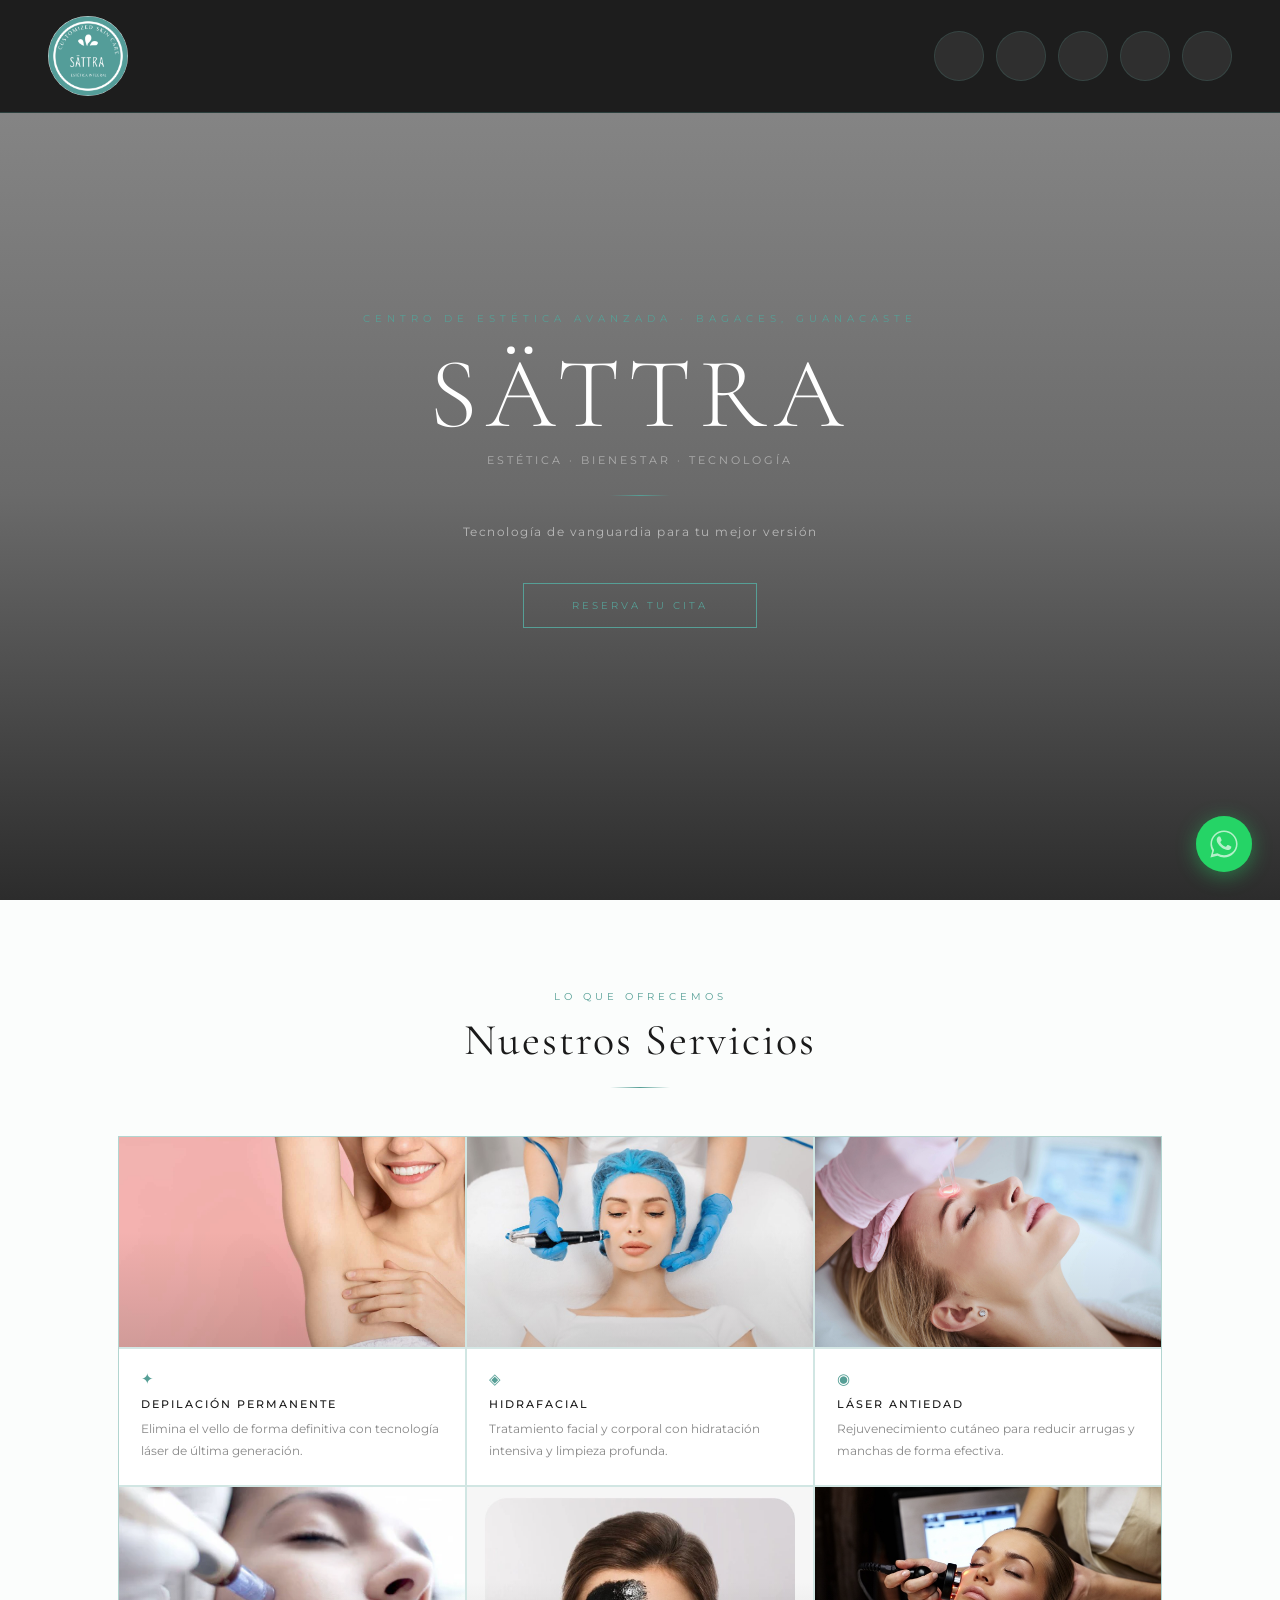
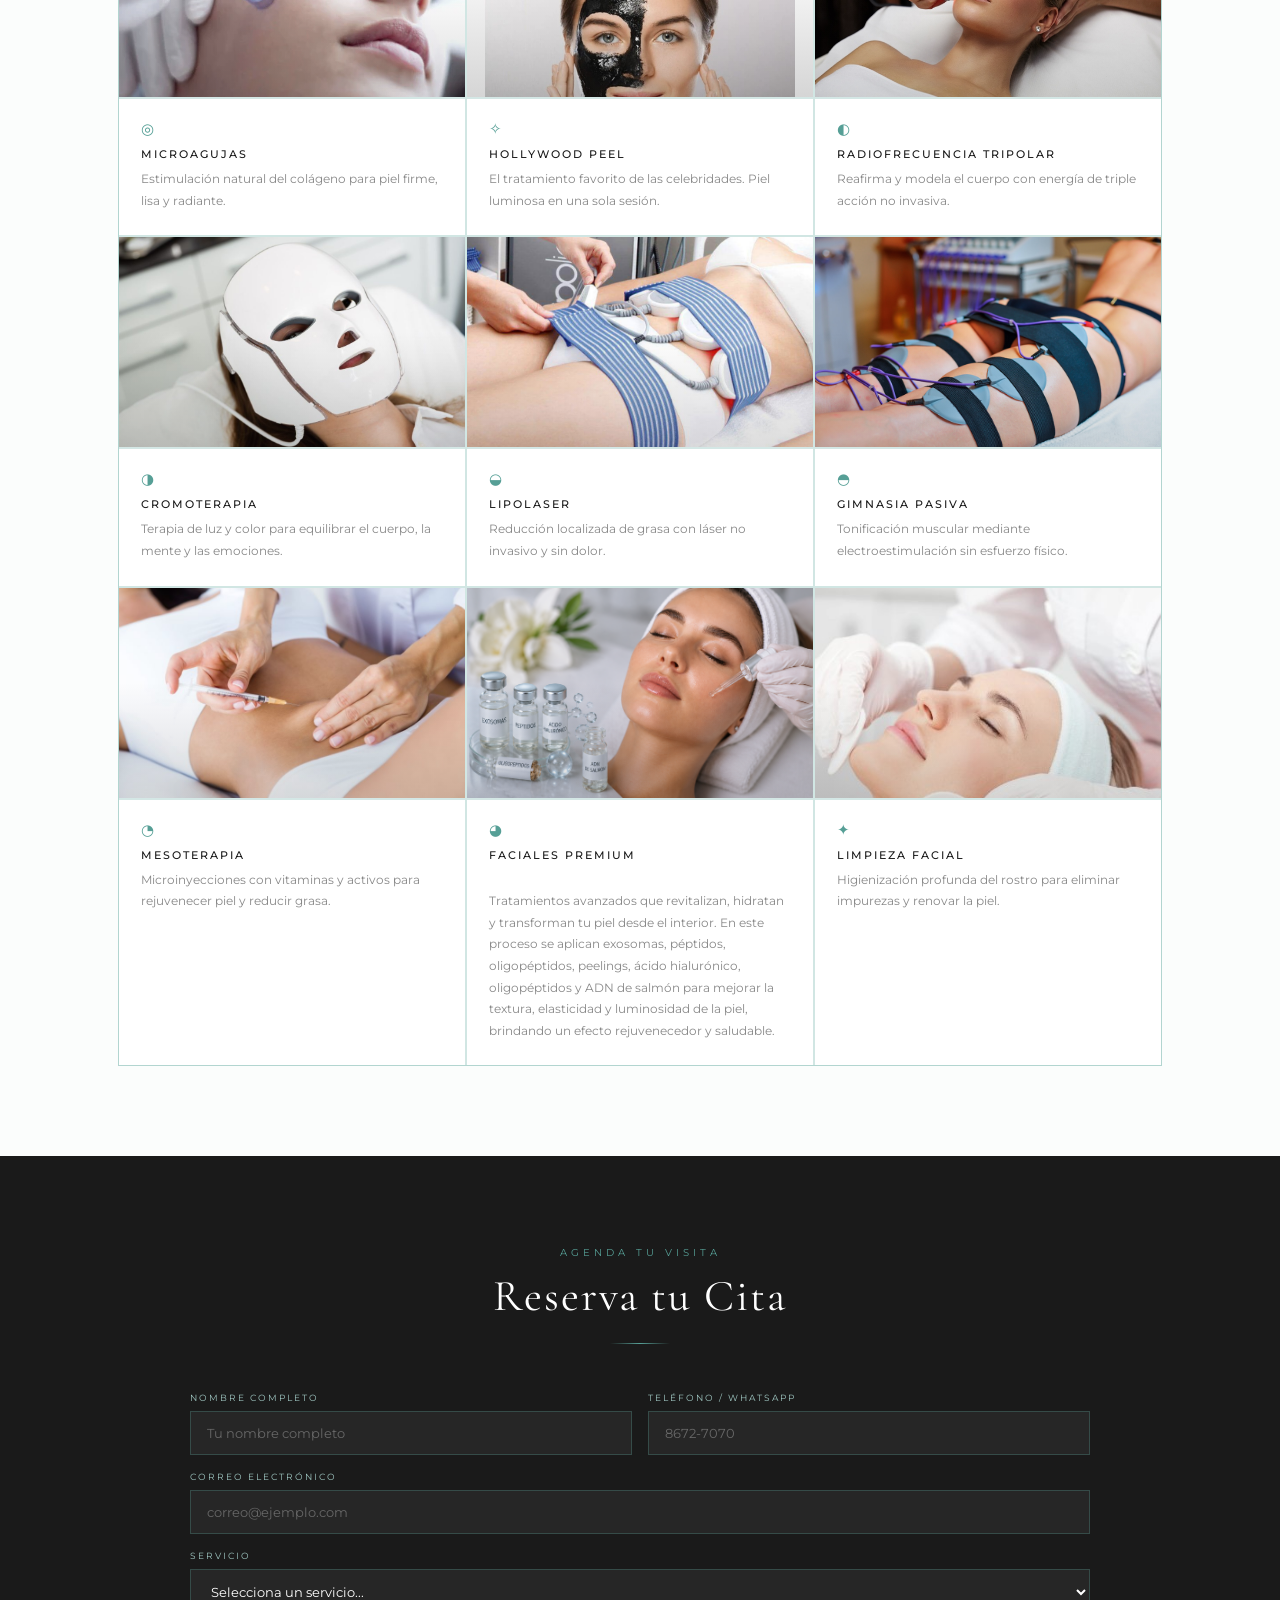
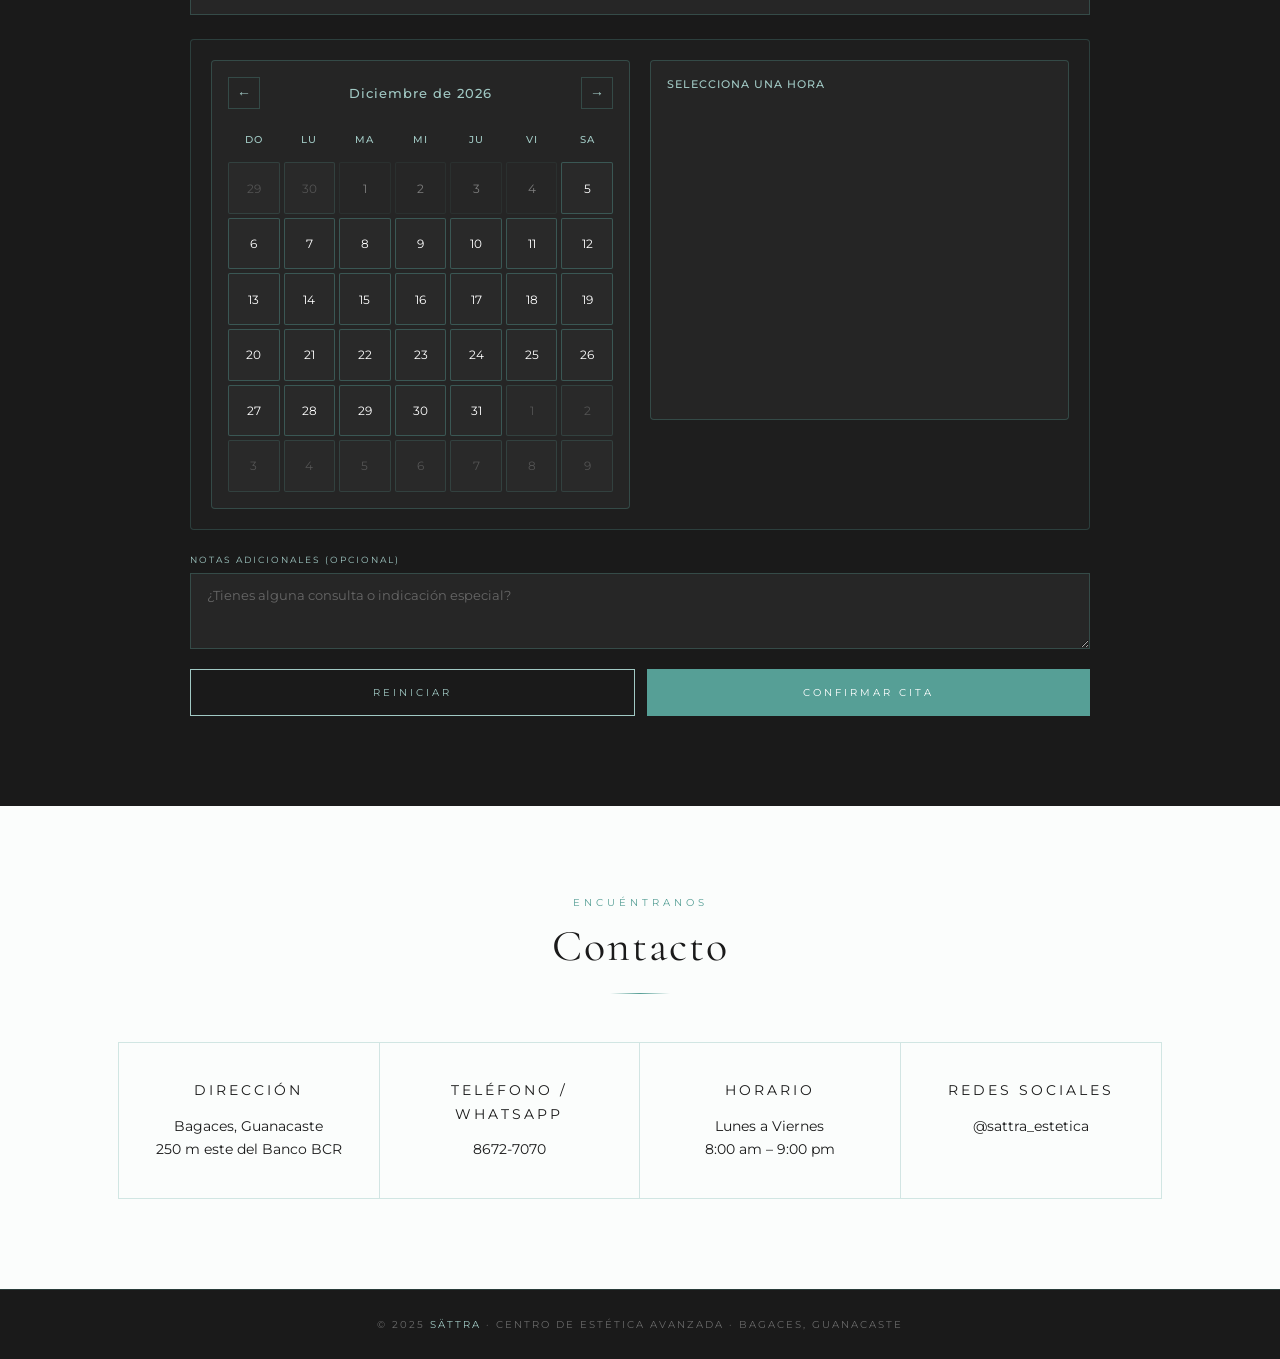
<file: index.html>
<!DOCTYPE html>
<html lang="es">
<head>
  <meta charset="UTF-8" />
  <meta name="viewport" content="width=device-width, initial-scale=1.0" />
  <title>SÄTTRA | Centro de Estética Avanzada</title>
  <meta name="description" content="SATTRA Centro de Estética Avanzada. Depilación permanente, Hidrafacial, Láser antiedad y más. Bagaces, Guanacaste." />
  <link rel="stylesheet" href="css/style.css" />
  <link href="https://fonts.googleapis.com/css2?family=Cormorant+Garamond:wght@300;400;500&family=Montserrat:wght@300;400;500&display=swap" rel="stylesheet" />

  <style>
    /* ══════════════════════════════════════
       HERO CON IMAGEN DE FONDO
    ══════════════════════════════════════ */
    .hero {
      min-height: 100vh;
      background:
        linear-gradient(
          to bottom,
          rgba(26,26,26,0.50) 0%,
          rgba(26,26,26,0.65) 55%,
          rgba(26,26,26,0.92) 100%
        ),
        url('https://images.unsplash.com/photo-1560750588-73207b1ef5b8?w=1800&q=80&auto=format&fit=crop')
        center center / cover no-repeat;
      display: flex;
      align-items: center;
      justify-content: center;
      text-align: center;
      padding: 120px 20px 80px;
      position: relative;
      overflow: hidden;
    }
    .hero::before { display: none; }

    /* ══════════════════════════════════════
       TARJETAS DE SERVICIOS CON IMAGEN
    ══════════════════════════════════════ */
    .services-grid {
      display: grid;
      grid-template-columns: repeat(auto-fit, minmax(280px, 1fr));
      gap: 2px;
      background: var(--borde);
      border: 1px solid var(--borde);
    }

    .service-card {
      background: var(--blanco);
      position: relative;
      overflow: hidden;
      cursor: default;
      padding: 0;
      text-align: left;
      transition: none;
    }

    .service-card-img-wrap {
      overflow: hidden;
      position: relative;
      height: 210px;
    }
    .service-card-img-wrap::after {
      content: '';
      position: absolute;
      inset: 0;
      background: linear-gradient(to bottom, transparent 45%, rgba(26,26,26,0.15) 100%);
      pointer-events: none;
    }

    .service-card-img {
      width: 100%;
      height: 100%;
      object-fit: cover;
      object-position: center top;
      display: block;
      filter: grayscale(8%);
      transition: transform 0.55s ease, filter 0.55s ease;
    }

    .service-card:hover .service-card-img {
      transform: scale(1.07);
      filter: grayscale(0%);
    }

    .service-card-body {
      padding: 20px 22px 24px;
      border-top: 2px solid var(--borde);
      background: var(--blanco);
      transition: background 0.3s, border-color 0.3s;
    }

    .service-card:hover .service-card-body {
      background: var(--negro);
      border-color: var(--principal);
    }
    .service-card:hover .service-card-body h3   { color: var(--claro); }
    .service-card:hover .service-card-body p    { color: rgba(255,255,255,0.55); }
    .service-card:hover .service-card-body .service-icon { color: var(--claro); }

    .service-card-body .service-icon {
      font-size: 15px;
      color: var(--principal);
      margin-bottom: 9px;
      display: block;
      transition: color 0.3s;
    }
    .service-card-body h3 {
      font-size: 11px;
      font-weight: 500;
      letter-spacing: 2px;
      text-transform: uppercase;
      color: var(--negro);
      margin-bottom: 7px;
      transition: color 0.3s;
    }
    .service-card-body p {
      font-size: 12px;
      color: var(--gris);
      line-height: 1.8;
      transition: color 0.3s;
    }

    /* ══════════════════════════════════════
       BOTÓN FLOTANTE WHATSAPP
    ══════════════════════════════════════ */
    .whatsapp-float {
      position: fixed;
      bottom: 28px;
      right: 28px;
      z-index: 9999;
      display: flex;
      align-items: center;
      gap: 10px;
      text-decoration: none;
      animation: waBounceIn 0.6s cubic-bezier(0.34, 1.56, 0.64, 1) both;
    }
    .whatsapp-float:hover .wa-label {
      opacity: 1;
      transform: translateX(0);
      pointer-events: auto;
    }
    .wa-label {
      background: #1A1A1A;
      color: #fff;
      font-family: 'Montserrat', sans-serif;
      font-size: 10px;
      letter-spacing: 2px;
      text-transform: uppercase;
      padding: 8px 14px;
      border: 1px solid rgba(86,159,150,0.3);
      white-space: nowrap;
      opacity: 0;
      transform: translateX(10px);
      transition: opacity 0.3s ease, transform 0.3s ease;
      pointer-events: none;
    }
    .wa-btn {
      width: 56px;
      height: 56px;
      background: #25d366;
      border-radius: 50%;
      display: flex;
      align-items: center;
      justify-content: center;
      box-shadow: 0 4px 20px rgba(37,211,102,0.45);
      transition: transform 0.3s ease, box-shadow 0.3s ease;
      flex-shrink: 0;
      position: relative;
    }
    .wa-btn svg { width: 28px; height: 28px; fill: #fff; }
    .whatsapp-float:hover .wa-btn {
      transform: scale(1.1);
      box-shadow: 0 6px 28px rgba(37,211,102,0.6);
    }
    .wa-btn::before {
      content: '';
      position: absolute;
      width: 56px; height: 56px;
      border-radius: 50%;
      background: rgba(37,211,102,0.35);
      animation: waPulse 2.2s ease-out infinite;
    }
    @keyframes waPulse {
      0%   { transform: scale(1); opacity: 0.7; }
      100% { transform: scale(2); opacity: 0; }
    }
    @keyframes waBounceIn {
      from { opacity: 0; transform: scale(0.5) translateY(20px); }
      to   { opacity: 1; transform: scale(1) translateY(0); }
    }
    @media (max-width: 480px) {
      .whatsapp-float { bottom: 20px; right: 20px; }
      .wa-label { display: none; }
      .services-grid { grid-template-columns: 1fr; }
    }
  </style>
</head>
<body>

  <!-- NAVBAR -->
  <nav class="navbar">
    <div class="nav-logo">
      <img src="img/logo-sattra.png" alt="SÄTTRA" class="nav-logo-img" />
    </div>
    <ul class="nav-links" id="navLinks">
      <li class="nav-item" data-gradient-from="#569F96" data-gradient-to="#A1C9C4">
        <a href="#inicio">Inicio</a>
      </li>
      <li class="nav-item" data-gradient-from="#569F96" data-gradient-to="#1A1A1A">
        <a href="#servicios">Servicios</a>
      </li>
      <li class="nav-item" data-gradient-from="#A1C9C4" data-gradient-to="#569F96">
        <a href="#citas">Reservar</a>
      </li>
      <li class="nav-item" data-gradient-from="#569F96" data-gradient-to="#FFFFFF">
        <a href="#contacto">Contacto</a>
      </li>
      <li class="nav-item nav-admin" data-gradient-from="#1A1A1A" data-gradient-to="#569F96">
        <a href="admin.html">Admin</a>
      </li>
    </ul>
    <button class="hamburger" id="hamburger">&#9776;</button>
  </nav>

  <!-- HERO -->
  <section class="hero" id="inicio">
    <div class="hero-content">
      <p class="hero-eyebrow">Centro de Estética Avanzada · Bagaces, Guanacaste</p>
      <h1>SÄTTRA</h1>
      <p class="hero-tagline">Estética · Bienestar · Tecnología</p>
      <div class="divider-gold"></div>
      <p class="hero-sub">Tecnología de vanguardia para tu mejor versión</p>
      <a href="#citas" class="btn-hero">Reserva tu Cita</a>
    </div>
  </section>

  <!-- SERVICIOS -->
  <section class="servicios" id="servicios">
    <div class="container">
      <p class="section-eyebrow">Lo que ofrecemos</p>
      <h2 class="section-title">Nuestros Servicios</h2>
      <div class="divider-gold centered"></div>

      <div class="services-grid">

        <!-- 1. Depilación Permanente -->
        <div class="service-card">
          <div class="service-card-img-wrap">
            <img class="service-card-img" src="img/depilacion_lacer.jpg" alt="Depilación Permanente" loading="lazy" />
          </div>
          <div class="service-card-body">
            <span class="service-icon">✦</span>
            <h3>Depilación Permanente</h3>
            <p>Elimina el vello de forma definitiva con tecnología láser de última generación.</p>
          </div>
        </div>

        <!-- 2. Hidrafacial -->
        <div class="service-card">
          <div class="service-card-img-wrap">
            <img class="service-card-img" src="img/hidrafacial.png" alt="Hidrafacial" loading="lazy" />
          </div>
          <div class="service-card-body">
            <span class="service-icon">◈</span>
            <h3>Hidrafacial</h3>
            <p>Tratamiento facial y corporal con hidratación intensiva y limpieza profunda.</p>
          </div>
        </div>

        <!-- 3. Láser Antiedad -->
        <div class="service-card">
          <div class="service-card-img-wrap">
            <img class="service-card-img" src="img/laser_antiedad.jpg" alt="Láser Antiedad" loading="lazy" />
          </div>
          <div class="service-card-body">
            <span class="service-icon">◉</span>
            <h3>Láser Antiedad</h3>
            <p>Rejuvenecimiento cutáneo para reducir arrugas y manchas de forma efectiva.</p>
          </div>
        </div>

        <!-- 4. Microagujas -->
        <div class="service-card">
          <div class="service-card-img-wrap">
            <img class="service-card-img" src="img/micro_agujas.webp" alt="Microagujas" loading="lazy" />
          </div>
          <div class="service-card-body">
            <span class="service-icon">◎</span>
            <h3>Microagujas</h3>
            <p>Estimulación natural del colágeno para piel firme, lisa y radiante.</p>
          </div>
        </div>

        <!-- 5. Hollywood Peel -->
        <div class="service-card">
          <div class="service-card-img-wrap">
            <img class="service-card-img" src="img/holiwood_peel.jpeg" alt="Hollywood Peel" loading="lazy" />
          </div>
          <div class="service-card-body">
            <span class="service-icon">✧</span>
            <h3>Hollywood Peel</h3>
            <p>El tratamiento favorito de las celebridades. Piel luminosa en una sola sesión.</p>
          </div>
        </div>

        <!-- 6. Radiofrecuencia Tripolar -->
        <div class="service-card">
          <div class="service-card-img-wrap">
            <img class="service-card-img" src="img/Radiofrecuencia-tripolar.jpg" alt="Radiofrecuencia Tripolar" loading="lazy" />
          </div>
          <div class="service-card-body">
            <span class="service-icon">◐</span>
            <h3>Radiofrecuencia Tripolar</h3>
            <p>Reafirma y modela el cuerpo con energía de triple acción no invasiva.</p>
          </div>
        </div>

        <!-- 7. Cromoterapia -->
        <div class="service-card">
          <div class="service-card-img-wrap">
            <img class="service-card-img" src="img/cromoterapia.jpg" alt="Cromoterapia" loading="lazy" />
          </div>
          <div class="service-card-body">
            <span class="service-icon">◑</span>
            <h3>Cromoterapia</h3>
            <p>Terapia de luz y color para equilibrar el cuerpo, la mente y las emociones.</p>
          </div>
        </div>

        <!-- 8. Lipolaser -->
        <div class="service-card">
          <div class="service-card-img-wrap">
            <img class="service-card-img" src="img/lipolaser.jpg" alt="Lipolaser" loading="lazy" />
          </div>
          <div class="service-card-body">
            <span class="service-icon">◒</span>
            <h3>Lipolaser</h3>
            <p>Reducción localizada de grasa con láser no invasivo y sin dolor.</p>
          </div>
        </div>

        <!-- 9. Gimnasia Pasiva -->
        <div class="service-card">
          <div class="service-card-img-wrap">
            <img class="service-card-img" src="img/gimnacia_pasiva.jpg" alt="Gimnasia Pasiva" loading="lazy" />
          </div>
          <div class="service-card-body">
            <span class="service-icon">◓</span>
            <h3>Gimnasia Pasiva</h3>
            <p>Tonificación muscular mediante electroestimulación sin esfuerzo físico.</p>
          </div>
        </div>

        <!-- 10. Mesoterapia -->
        <div class="service-card">
          <div class="service-card-img-wrap">
            <img class="service-card-img" src="img/mesoterapia.jpg" alt="Mesoterapia" loading="lazy" />
          </div>
          <div class="service-card-body">
            <span class="service-icon">◔</span>
            <h3>Mesoterapia</h3>
            <p>Microinyecciones con vitaminas y activos para rejuvenecer piel y reducir grasa.</p>
          </div>
        </div>

        <!-- 11. Faciales Premium -->
        <div class="service-card">
          <div class="service-card-img-wrap">
            <img class="service-card-img"
              src="img/faciales_premium.png"
              alt="Faciales Premium" loading="lazy" />
          </div>
          <div class="service-card-body">
            <span class="service-icon">◕</span>
            <h3>Faciales Premium</h3>
            <p><br>Tratamientos avanzados que revitalizan, hidratan y transforman tu piel desde el interior. En este proceso se aplican exosomas, péptidos, oligopéptidos, peelings, ácido hialurónico, oligopéptidos y ADN de salmón para mejorar la textura, elasticidad y luminosidad de la piel, brindando un efecto rejuvenecedor y saludable.</p>
          </div>
        </div>

        <!-- 12. Limpieza Facial -->
        <div class="service-card">
          <div class="service-card-img-wrap">
            <img class="service-card-img" src="img/limpieza_facial.png" alt="Limpieza Facial" loading="lazy" />
          </div>
          <div class="service-card-body">
            <span class="service-icon">✦</span>
            <h3>Limpieza Facial</h3>
            <p>Higienización profunda del rostro para eliminar impurezas y renovar la piel.</p>
          </div>
        </div>

      </div><!-- /services-grid -->
    </div>
  </section>

  <!-- RESERVA DE CITAS -->
  <section class="citas" id="citas">
    <div class="container">
      <p class="section-eyebrow">Agenda tu visita</p>
      <h2 class="section-title">Reserva tu Cita</h2>
      <div class="divider-gold centered"></div>

      <form class="booking-form" id="bookingForm">
        <!-- DATOS PERSONALES -->
        <div class="form-row">
          <div class="form-group">
            <label for="nombre">Nombre completo</label>
            <input type="text" id="nombre" placeholder="Tu nombre completo" required />
          </div>
          <div class="form-group">
            <label for="telefono">Teléfono / WhatsApp</label>
            <input type="tel" id="telefono" placeholder="8672-7070" required />
          </div>
        </div>

        <div class="form-group">
          <label for="email">Correo electrónico</label>
          <input type="email" id="email" placeholder="correo@ejemplo.com" required />
        </div>

        <div class="form-group">
          <label for="servicio">Servicio</label>
          <select id="servicio" required>
            <option value="">Selecciona un servicio...</option>
            <option>Depilación Permanente</option>
            <option>Hidrafacial Facial</option>
            <option>Hidrafacial Corporal</option>
            <option>Láser Antiedad</option>
            <option>Microagujas</option>
            <option>Hollywood Peel</option>
            <option>Radiofrecuencia Tripolar</option>
            <option>Cromoterapia</option>
            <option>Lipolaser</option>
            <option>Gimnasia Pasiva</option>
            <option>Mesoterapia</option>
            <option>Sueroterapia</option>
            <option>Limpieza Facial</option>
          </select>
        </div>

        <!-- CALENDARIO Y HORAS -->
        <div class="calendar-scheduler">
          <div class="scheduler-calendar">
            <div class="calendar-header">
              <button type="button" id="prevMonth" class="calendar-nav">←</button>
              <h3 id="calendarTitle"></h3>
              <button type="button" id="nextMonth" class="calendar-nav">→</button>
            </div>
            <div class="calendar-weekdays">
              <div>Do</div><div>Lu</div><div>Ma</div><div>Mi</div><div>Ju</div><div>Vi</div><div>Sa</div>
            </div>
            <div class="calendar-days" id="calendarDays"></div>
          </div>

          <div class="scheduler-times">
            <p class="times-label">Selecciona una hora</p>
            <div class="time-slots" id="timeSlots"></div>
          </div>
        </div>

        <!-- NOTAS -->
        <div class="form-group">
          <label for="notas">Notas adicionales (opcional)</label>
          <textarea id="notas" rows="3" placeholder="¿Tienes alguna consulta o indicación especial?"></textarea>
        </div>

        <!-- BOTONES -->
        <div class="scheduler-buttons">
          <button type="button" class="btn-reset" id="resetBtn">Reiniciar</button>
          <button type="submit" class="btn-submit" id="submitBtn">Confirmar Cita</button>
        </div>
      </form>

      <div class="confirm-msg" id="confirmMsg">
        ✦ &nbsp; ¡Cita reservada con éxito! Te contactaremos al número indicado para confirmar tu horario.
      </div>
    </div>
  </section>

  <!-- CONTACTO -->
  <section class="contacto" id="contacto">
    <div class="container">
      <p class="section-eyebrow">Encuéntranos</p>
      <h2 class="section-title">Contacto</h2>
      <div class="divider-gold centered"></div>
      <div class="contact-grid">
        <div class="contact-item">
          <p class="contact-label">Dirección</p>
          <p>Bagaces, Guanacaste<br>250 m este del Banco BCR</p>
        </div>
        <div class="contact-item">
          <p class="contact-label">Teléfono / WhatsApp</p>
          <p><a href="https://wa.me/50686727070" style="color:inherit;text-decoration:none;">8672-7070</a></p>
        </div>
        <div class="contact-item">
          <p class="contact-label">Horario</p>
          <p>Lunes a Viernes<br>8:00 am – 9:00 pm</p>
        </div>
        <div class="contact-item">
          <p class="contact-label">Redes Sociales</p>
          <p>@sattra_estetica</p>
        </div>
      </div>
    </div>
  </section>

  <!-- FOOTER -->
  <footer class="footer">
    <p>© 2025 <span>SÄTTRA</span> · Centro de Estética Avanzada · Bagaces, Guanacaste</p>
  </footer>

  <!-- MENÚ FLOTANTE MOBILE -->
  <div class="floating-action-menu" id="floatingMenu">
    <button class="fab-button" id="fabButton" aria-label="Abrir menú" type="button">
      <svg viewBox="0 0 24 24">
        <line x1="12" y1="5" x2="12" y2="19"></line>
        <line x1="5" y1="12" x2="19" y2="12"></line>
      </svg>
    </button>
    <nav class="fab-menu">
      <a href="#inicio" class="fab-item">Inicio</a>
      <a href="#servicios" class="fab-item">Servicios</a>
      <a href="#citas" class="fab-item">Reservar</a>
      <a href="#contacto" class="fab-item">Contacto</a>
      <a href="admin.html" class="fab-item">Admin</a>
    </nav>
  </div>

  <!-- BOTÓN FLOTANTE WHATSAPP -->
  <a
    class="whatsapp-float"
    href="https://wa.me/50686727070?text=Hola%20SÄTTRA%20👋%2C%20me%20gustaría%20obtener%20más%20información%20sobre%20sus%20servicios."
    target="_blank"
    rel="noopener noreferrer"
    aria-label="Contactar por WhatsApp"
  >
    <span class="wa-label">Escríbenos</span>
    <span class="wa-btn">
      <svg viewBox="0 0 32 32" xmlns="http://www.w3.org/2000/svg">
        <path d="M16 .5C7.439.5.5 7.439.5 16c0 2.777.726 5.42 2.103 7.745L.5 31.5l8.02-2.073A15.44 15.44 0 0 0 16 31.5C24.561 31.5 31.5 24.561 31.5 16S24.561.5 16 .5zm0 28.222a13.7 13.7 0 0 1-6.979-1.907l-.5-.298-5.184 1.339 1.373-4.999-.327-.514A13.676 13.676 0 0 1 2.278 16C2.278 8.418 8.418 2.278 16 2.278S29.722 8.418 29.722 16 23.582 28.722 16 28.722zm7.51-10.252c-.412-.206-2.437-1.2-2.814-1.337-.377-.137-.651-.206-.925.206s-1.062 1.337-1.302 1.611c-.24.274-.48.309-.892.103-.412-.206-1.739-.641-3.312-2.043-1.224-1.09-2.05-2.436-2.29-2.848-.24-.412-.026-.635.18-.84.185-.184.412-.48.618-.72.206-.24.274-.412.412-.686.137-.274.069-.515-.034-.72-.103-.206-.925-2.23-1.268-3.054-.334-.801-.673-.692-.925-.705l-.788-.013c-.274 0-.72.103-1.097.515-.377.412-1.44 1.406-1.44 3.43s1.474 3.978 1.68 4.252c.206.274 2.9 4.43 7.027 6.208.982.424 1.748.677 2.346.867.986.314 1.883.27 2.592.164.791-.118 2.437-.996 2.78-1.958.343-.961.343-1.786.24-1.958-.103-.172-.377-.275-.788-.48z"/>
      </svg>
    </span>
  </a>

  <script src="js/main.js"></script>
</body>
</html>
</file>
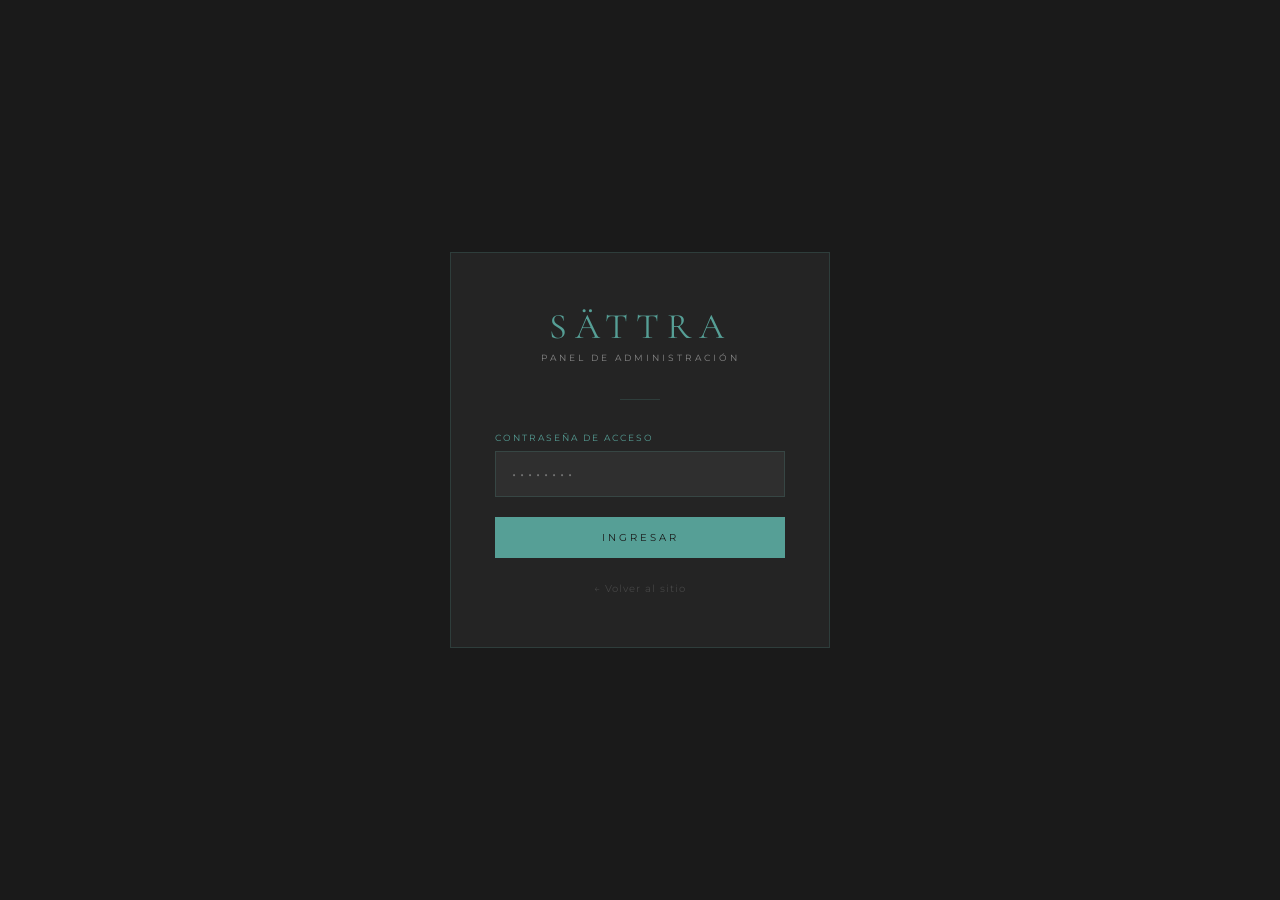
<file: admin.html>
<!DOCTYPE html>
<html lang="es">
<head>
  <meta charset="UTF-8" />
  <meta name="viewport" content="width=device-width, initial-scale=1.0" />
  <title>SÄTTRA · Panel de Administración</title>
  <link href="https://fonts.googleapis.com/css2?family=Cormorant+Garamond:wght@300;400&family=Montserrat:wght@300;400;500&display=swap" rel="stylesheet" />
  <style>
    *, *::before, *::after { box-sizing: border-box; margin: 0; padding: 0; }

    :root {
      --dorado: #569F96;
      --dorado-claro: #A1C9C4;
      --dorado-oscuro: #3D7870;
      --negro: #1A1A1A;
      --negro2: #242424;
      --blanco: #FFFFFF;
      --gris: #888;
      --borde: rgba(86,159,150,0.2);
      --rojo: #c0392b;
      --verde: #27ae60;
    }

    body { font-family: 'Montserrat', sans-serif; background: var(--negro); color: var(--blanco); min-height: 100vh; }

    /* ── LOGIN ── */
    #loginScreen {
      min-height: 100vh; display: flex;
      align-items: center; justify-content: center;
    }
    .login-box {
      background: var(--negro2); border: 1px solid var(--borde);
      padding: 52px 44px; width: 100%; max-width: 380px; text-align: center;
    }
    .login-logo {
      font-family: 'Cormorant Garamond', serif;
      font-size: 36px; letter-spacing: 8px; color: var(--dorado);
      margin-bottom: 4px;
    }
    .login-sub { font-size: 9px; letter-spacing: 3px; color: var(--gris); text-transform: uppercase; margin-bottom: 36px; }
    .login-divider { width: 40px; height: 1px; background: var(--borde); margin: 0 auto 32px; }
    .login-box label { display: block; font-size: 9px; letter-spacing: 2px; text-transform: uppercase; color: var(--dorado); margin-bottom: 8px; text-align: left; }
    .login-box input[type="password"] {
      width: 100%; padding: 13px 16px; background: rgba(255,255,255,0.05);
      border: 1px solid var(--borde); color: var(--blanco);
      font-family: 'Montserrat', sans-serif; font-size: 14px;
      letter-spacing: 4px; margin-bottom: 20px;
    }
    .login-box input[type="password"]:focus { outline: none; border-color: var(--dorado); }
    .btn-login {
      width: 100%; padding: 14px; background: var(--dorado);
      color: var(--negro); border: none; cursor: pointer;
      font-family: 'Montserrat', sans-serif;
      font-size: 10px; letter-spacing: 3px; text-transform: uppercase;
      transition: background 0.3s;
    }
    .btn-login:hover { background: var(--dorado-claro); }
    .login-error { color: #e74c3c; font-size: 11px; margin-top: 12px; display: none; letter-spacing: 1px; }

    /* ── PANEL ── */
    #adminPanel { display: none; }
    .admin-header {
      background: var(--negro2); border-bottom: 1px solid var(--borde);
      padding: 16px 32px; display: flex;
      align-items: center; justify-content: space-between;
      position: sticky; top: 0; z-index: 100;
    }
    .admin-header-logo { font-family: 'Cormorant Garamond', serif; font-size: 22px; letter-spacing: 5px; color: var(--dorado); }
    .admin-header-right { display: flex; align-items: center; gap: 16px; }
    .admin-header-right span { font-size: 10px; letter-spacing: 1px; color: var(--gris); }
    .btn-logout {
      padding: 8px 20px; border: 1px solid var(--borde);
      background: none; color: var(--dorado); cursor: pointer;
      font-size: 9px; letter-spacing: 2px; text-transform: uppercase;
      transition: all 0.3s;
    }
    .btn-logout:hover { background: var(--dorado); color: var(--negro); }

    .admin-body { display: flex; min-height: calc(100vh - 58px); }

    /* SIDEBAR */
    .sidebar {
      width: 220px; background: var(--negro2);
      border-right: 1px solid var(--borde);
      padding: 24px 0; flex-shrink: 0;
    }
    .sidebar-item {
      display: block; padding: 13px 28px;
      font-size: 10px; letter-spacing: 2px;
      text-transform: uppercase; color: rgba(255,255,255,0.5);
      cursor: pointer; border-left: 2px solid transparent;
      transition: all 0.2s; text-decoration: none;
    }
    .sidebar-item:hover, .sidebar-item.active {
      color: var(--dorado); border-left-color: var(--dorado);
      background: rgba(86,159,150,0.05);
    }
    .sidebar-section {
      font-size: 8px; letter-spacing: 3px; color: var(--gris);
      padding: 20px 28px 8px; text-transform: uppercase;
    }

    /* CONTENT */
    .admin-content { flex: 1; padding: 32px; overflow-y: auto; }
    .tab-content { display: none; }
    .tab-content.active { display: block; }

    /* STATS */
    .stats-grid { display: grid; grid-template-columns: repeat(auto-fit, minmax(160px, 1fr)); gap: 16px; margin-bottom: 32px; }
    .stat-card {
      background: var(--negro2); border: 1px solid var(--borde);
      padding: 24px 20px; text-align: center;
    }
    .stat-num { font-family: 'Cormorant Garamond', serif; font-size: 40px; font-weight: 300; color: var(--dorado); line-height: 1; }
    .stat-label { font-size: 9px; letter-spacing: 2px; color: var(--gris); text-transform: uppercase; margin-top: 6px; }

    /* TABLA CITAS */
    .section-heading {
      font-size: 10px; letter-spacing: 3px; color: var(--dorado);
      text-transform: uppercase; margin-bottom: 16px;
      padding-bottom: 12px; border-bottom: 1px solid var(--borde);
      display: flex; align-items: center; justify-content: space-between;
    }
    .filter-bar { display: flex; gap: 10px; margin-bottom: 16px; flex-wrap: wrap; }
    .filter-bar input, .filter-bar select {
      padding: 8px 12px; background: var(--negro2);
      border: 1px solid var(--borde); color: var(--blanco);
      font-size: 11px; font-family: 'Montserrat', sans-serif;
    }
    .filter-bar input:focus, .filter-bar select:focus { outline: none; border-color: var(--dorado); }
    .filter-bar select option { background: var(--negro); }
    table { width: 100%; border-collapse: collapse; font-size: 12px; }
    th {
      text-align: left; font-size: 9px; letter-spacing: 2px;
      text-transform: uppercase; color: var(--dorado);
      padding: 10px 14px; border-bottom: 1px solid var(--borde);
    }
    td { padding: 12px 14px; border-bottom: 1px solid rgba(86,159,150,0.08); color: rgba(255,255,255,0.8); vertical-align: middle; }
    tr:hover td { background: rgba(86,159,150,0.04); }
    .badge {
      display: inline-block; padding: 3px 10px;
      font-size: 9px; letter-spacing: 1px; text-transform: uppercase;
      border-radius: 2px;
    }
    .badge-confirmada { background: rgba(39,174,96,0.15); color: #2ecc71; border: 1px solid rgba(39,174,96,0.3); }
    .badge-pendiente  { background: rgba(86,159,150,0.15); color: var(--dorado); border: 1px solid var(--borde); }
    .badge-cancelada  { background: rgba(192,57,43,0.15); color: #e74c3c; border: 1px solid rgba(192,57,43,0.3); }

    .btn-icon {
      background: none; border: 1px solid var(--borde); color: var(--dorado);
      padding: 5px 10px; cursor: pointer; font-size: 11px;
      margin-right: 4px; transition: all 0.2s;
    }
    .btn-icon:hover { background: var(--dorado); color: var(--negro); }
    .btn-icon.danger { border-color: rgba(192,57,43,0.4); color: #e74c3c; }
    .btn-icon.danger:hover { background: #c0392b; color: #fff; border-color: #c0392b; }

    /* ── WHATSAPP BUTTON ── */
    .btn-icon.whatsapp { border-color: rgba(37,211,102,0.4); color: #25d366; }
    .btn-icon.whatsapp:hover { background: #25d366; color: #fff; border-color: #25d366; }

    .empty-state { text-align: center; padding: 48px; color: var(--gris); font-size: 12px; letter-spacing: 1px; }

    /* MODAL */
    .modal-overlay {
      display: none; position: fixed; inset: 0;
      background: rgba(0,0,0,0.75); z-index: 500;
      align-items: center; justify-content: center;
    }
    .modal-overlay.open { display: flex; }
    .modal {
      background: var(--negro2); border: 1px solid var(--borde);
      width: 100%; max-width: 480px; padding: 36px;
    }
    .modal-title { font-size: 11px; letter-spacing: 3px; color: var(--dorado); text-transform: uppercase; margin-bottom: 24px; }
    .modal label { display: block; font-size: 9px; letter-spacing: 2px; color: var(--gris); text-transform: uppercase; margin-bottom: 6px; margin-top: 14px; }
    .modal input, .modal select, .modal textarea {
      width: 100%; padding: 10px 14px; background: rgba(255,255,255,0.05);
      border: 1px solid var(--borde); color: var(--blanco);
      font-family: 'Montserrat', sans-serif; font-size: 13px;
    }
    .modal input:focus, .modal select:focus, .modal textarea:focus { outline: none; border-color: var(--dorado); }
    .modal select option { background: var(--negro); }
    .modal-buttons { display: flex; gap: 12px; margin-top: 24px; }
    .btn-modal-save {
      flex: 1; padding: 12px; background: var(--dorado);
      color: var(--negro); border: none; cursor: pointer;
      font-size: 10px; letter-spacing: 2px; text-transform: uppercase;
      font-family: 'Montserrat', sans-serif;
    }
    .btn-modal-cancel {
      flex: 1; padding: 12px; background: none;
      border: 1px solid var(--borde); color: var(--gris); cursor: pointer;
      font-size: 10px; letter-spacing: 2px; text-transform: uppercase;
      font-family: 'Montserrat', sans-serif;
    }

    /* BLOQUEOS */
    .block-grid { display: grid; grid-template-columns: 1fr 1fr; gap: 24px; }
    .block-card { background: var(--negro2); border: 1px solid var(--borde); padding: 24px; }
    .block-card h3 { font-size: 10px; letter-spacing: 2px; color: var(--dorado); text-transform: uppercase; margin-bottom: 18px; }
    .block-card label { display: block; font-size: 9px; letter-spacing: 1px; color: var(--gris); text-transform: uppercase; margin-bottom: 6px; margin-top: 12px; }
    .block-card input, .block-card select {
      width: 100%; padding: 10px 14px; background: rgba(255,255,255,0.05);
      border: 1px solid var(--borde); color: var(--blanco);
      font-family: 'Montserrat', sans-serif; font-size: 13px; margin-bottom: 4px;
    }
    .block-card input:focus, .block-card select:focus { outline: none; border-color: var(--dorado); }
    .block-card select option { background: var(--negro); }
    .btn-block {
      width: 100%; padding: 11px; background: var(--dorado);
      color: var(--negro); border: none; cursor: pointer;
      font-size: 9px; letter-spacing: 2px; text-transform: uppercase;
      font-family: 'Montserrat', sans-serif; margin-top: 16px;
    }
    .blocked-list { margin-top: 16px; }
    .blocked-item {
      display: flex; justify-content: space-between; align-items: center;
      padding: 8px 12px; background: rgba(86,159,150,0.05);
      border: 1px solid var(--borde); margin-bottom: 6px; font-size: 11px;
    }
    .blocked-item span { color: rgba(255,255,255,0.7); }
    .btn-remove-block { background: none; border: none; color: #e74c3c; cursor: pointer; font-size: 14px; }

    /* CONFIGURACIÓN */
    .config-card { background: var(--negro2); border: 1px solid var(--borde); padding: 28px; margin-bottom: 20px; }
    .config-card h3 { font-size: 10px; letter-spacing: 2px; color: var(--dorado); text-transform: uppercase; margin-bottom: 18px; }
    .config-card label { display: block; font-size: 9px; letter-spacing: 1px; color: var(--gris); text-transform: uppercase; margin-bottom: 6px; margin-top: 14px; }
    .config-card input, .config-card select {
      width: 100%; padding: 10px 14px; background: rgba(255,255,255,0.05);
      border: 1px solid var(--borde); color: var(--blanco);
      font-family: 'Montserrat', sans-serif; font-size: 13px;
    }
    .config-card input:focus { outline: none; border-color: var(--dorado); }
    .btn-save-config {
      padding: 11px 28px; background: var(--dorado);
      color: var(--negro); border: none; cursor: pointer;
      font-size: 9px; letter-spacing: 2px; text-transform: uppercase;
      font-family: 'Montserrat', sans-serif; margin-top: 16px;
    }
    .success-toast {
      position: fixed; bottom: 24px; right: 24px;
      background: var(--negro2); border: 1px solid var(--dorado);
      color: var(--dorado); padding: 14px 24px;
      font-size: 11px; letter-spacing: 1px; z-index: 9999;
      display: none;
    }

    @media (max-width: 768px) {
      .admin-body { flex-direction: column; }
      .sidebar { width: 100%; border-right: none; border-bottom: 1px solid var(--borde); display: flex; overflow-x: auto; padding: 0; }
      .sidebar-section { display: none; }
      .sidebar-item { white-space: nowrap; border-left: none; border-bottom: 2px solid transparent; padding: 14px 20px; }
      .sidebar-item.active { border-bottom-color: var(--dorado); border-left: none; }
      .block-grid { grid-template-columns: 1fr; }
    }
  </style>
</head>
<body>

<!-- ═══════════════ LOGIN ═══════════════ -->
<div id="loginScreen">
  <div class="login-box">
    <div class="login-logo">SÄTTRA</div>
    <p class="login-sub">Panel de Administración</p>
    <div class="login-divider"></div>
    <label for="passInput">Contraseña de acceso</label>
    <input type="password" id="passInput" placeholder="••••••••" autocomplete="current-password" />
    <button class="btn-login" onclick="checkLogin()">Ingresar</button>
    <p class="login-error" id="loginError">Contraseña incorrecta. Intenta nuevamente.</p>
    <p style="font-size:10px;color:rgba(255,255,255,0.15);margin-top:24px;letter-spacing:1px;">
      <a href="index.html" style="color:inherit;text-decoration:none;">← Volver al sitio</a>
    </p>
  </div>
</div>

<!-- ═══════════════ PANEL ═══════════════ -->
<div id="adminPanel">

  <div class="admin-header">
    <div class="admin-header-logo">SÄTTRA</div>
    <div class="admin-header-right">
      <span>Panel de Administración</span>
      <button class="btn-logout" onclick="logout()">Salir</button>
    </div>
  </div>

  <div class="admin-body">

    <!-- SIDEBAR -->
    <nav class="sidebar">
      <div class="sidebar-section">Gestión</div>
      <a class="sidebar-item active" onclick="showTab('citas', event)">📋 Citas</a>
      <a class="sidebar-item" onclick="showTab('bloqueos', event)">🔒 Bloqueos</a>
      <div class="sidebar-section">Sistema</div>
      <a class="sidebar-item" onclick="showTab('config', event)">⚙ Configuración</a>
      <a href="index.html" class="sidebar-item">← Sitio web</a>
    </nav>

    <!-- CONTENIDO -->
    <div class="admin-content">

      <!-- TAB: CITAS -->
      <div class="tab-content active" id="tab-citas">

        <div class="stats-grid">
          <div class="stat-card">
            <div class="stat-num" id="statTotal">0</div>
            <div class="stat-label">Total de citas</div>
          </div>
          <div class="stat-card">
            <div class="stat-num" id="statHoy">0</div>
            <div class="stat-label">Citas hoy</div>
          </div>
          <div class="stat-card">
            <div class="stat-num" id="statSemana">0</div>
            <div class="stat-label">Esta semana</div>
          </div>
          <div class="stat-card">
            <div class="stat-num" id="statPendientes">0</div>
            <div class="stat-label">Pendientes</div>
          </div>
        </div>

        <div class="section-heading">
          <span>Listado de Citas</span>
          <button class="btn-icon" onclick="exportarCSV()">⬇ Exportar CSV</button>
        </div>

        <div class="filter-bar">
          <input type="text" id="filterNombre" placeholder="Buscar por nombre..." oninput="renderCitas()" />
          <input type="date" id="filterFecha" onchange="renderCitas()" />
          <select id="filterEstado" onchange="renderCitas()">
            <option value="">Todos los estados</option>
            <option value="pendiente">Pendiente</option>
            <option value="confirmada">Confirmada</option>
            <option value="cancelada">Cancelada</option>
          </select>
          <select id="filterServicio" onchange="renderCitas()">
            <option value="">Todos los servicios</option>
          </select>
        </div>

        <div style="overflow-x:auto;">
          <table id="tablaCitas">
            <thead>
              <tr>
                <th>Nombre</th>
                <th>Teléfono</th>
                <th>Servicio</th>
                <th>Fecha</th>
                <th>Hora</th>
                <th>Estado</th>
                <th>Acciones</th>
              </tr>
            </thead>
            <tbody id="citasBody"></tbody>
          </table>
        </div>
        <div class="empty-state" id="emptyState" style="display:none;">No hay citas que coincidan con los filtros.</div>
      </div>

      <!-- TAB: BLOQUEOS -->
      <div class="tab-content" id="tab-bloqueos">
        <div class="section-heading"><span>Bloqueos de Calendario</span></div>
        <div class="block-grid">

          <div class="block-card">
            <h3>🗓 Bloquear Día Completo</h3>
            <label>Fecha a bloquear</label>
            <input type="date" id="bloquearDia" />
            <label>Motivo (opcional)</label>
            <input type="text" id="motivoDia" placeholder="Vacaciones, feriado..." />
            <button class="btn-block" onclick="bloquearDia()">Bloquear Día</button>
            <div class="blocked-list" id="listaDias"></div>
          </div>

          <div class="block-card">
            <h3>🕐 Bloquear Hora Específica</h3>
            <label>Fecha</label>
            <input type="date" id="bloquearFechaHora" />
            <label>Hora de inicio</label>
            <select id="bloquearHoraInicio">
              <option value="">Selecciona...</option>
            </select>
            <label>Hora de fin</label>
            <select id="bloquearHoraFin">
              <option value="">Selecciona...</option>
            </select>
            <label>Motivo (opcional)</label>
            <input type="text" id="motivoHora" placeholder="Reunión, mantenimiento..." />
            <button class="btn-block" onclick="bloquearHora()">Bloquear Horario</button>
            <div class="blocked-list" id="listaHoras"></div>
          </div>

        </div>
      </div>

      <!-- TAB: CONFIGURACIÓN -->
      <div class="tab-content" id="tab-config">
        <div class="section-heading"><span>Configuración del Sistema</span></div>

        <div class="config-card">
          <h3>🔑 Cambiar Contraseña</h3>
          <label>Contraseña actual</label>
          <input type="password" id="passActual" placeholder="••••••••" />
          <label>Nueva contraseña</label>
          <input type="password" id="passNueva" placeholder="••••••••" />
          <label>Confirmar nueva contraseña</label>
          <input type="password" id="passConfirm" placeholder="••••••••" />
          <button class="btn-save-config" onclick="cambiarPassword()">Guardar contraseña</button>
        </div>

        <div class="config-card">
          <h3>📅 Días Laborales</h3>
          <p style="font-size:11px;color:var(--gris);margin-bottom:16px;">Selecciona los días en que el negocio atiende.</p>
          <div id="diasLaborales" style="display:flex;flex-wrap:wrap;gap:8px;"></div>
          <button class="btn-save-config" onclick="guardarDias()">Guardar días</button>
        </div>

        <div class="config-card">
          <h3>⏰ Horario de Atención</h3>
          <label>Hora de apertura</label>
          <select id="configApertura"></select>
          <label>Hora de cierre (última cita)</label>
          <select id="configCierre"></select>
          <button class="btn-save-config" onclick="guardarHorario()">Guardar horario</button>
        </div>

      </div>

    </div><!-- /admin-content -->
  </div><!-- /admin-body -->
</div><!-- /adminPanel -->

<!-- MODAL EDITAR CITA -->
<div class="modal-overlay" id="modalEditar">
  <div class="modal">
    <div class="modal-title">Editar / Reprogramar Cita</div>
    <input type="hidden" id="editId" />
    <label>Nombre</label>
    <input type="text" id="editNombre" />
    <label>Teléfono</label>
    <input type="text" id="editTel" />
    <label>Servicio</label>
    <select id="editServicio">
      <option>Depilación Permanente</option>
      <option>Hidrafacial Facial</option>
      <option>Hidrafacial Corporal</option>
      <option>Láser Antiedad</option>
      <option>Microagujas</option>
      <option>Hollywood Peel</option>
      <option>Radiofrecuencia Tripolar</option>
      <option>Cromoterapia</option>
      <option>Lipolaser</option>
      <option>Gimnasia Pasiva</option>
      <option>Mesoterapia</option>
      <option>Faciales Premium</option>
      <option>Limpieza Facial</option>
    </select>
    <label>Fecha</label>
    <input type="date" id="editFecha" />
    <label>Hora</label>
    <select id="editHora"></select>
    <label>Estado</label>
    <select id="editEstado">
      <option value="pendiente">Pendiente</option>
      <option value="confirmada">Confirmada</option>
      <option value="cancelada">Cancelada</option>
    </select>
    <label>Notas</label>
    <textarea id="editNotas" rows="2"></textarea>
    <div class="modal-buttons">
      <button class="btn-modal-save" onclick="guardarEdicion()">Guardar cambios</button>
      <button class="btn-modal-cancel" onclick="cerrarModal()">Cancelar</button>
    </div>
  </div>
</div>

<!-- MODAL CONFIRMAR BORRAR -->
<div class="modal-overlay" id="modalBorrar">
  <div class="modal" style="max-width:360px;text-align:center;">
    <div class="modal-title">Confirmar eliminación</div>
    <p style="font-size:13px;color:rgba(255,255,255,0.6);margin-bottom:24px;">¿Seguro que deseas eliminar esta cita? Esta acción no se puede deshacer.</p>
    <div class="modal-buttons">
      <button class="btn-modal-save" style="background:#c0392b;" onclick="confirmarBorrar()">Eliminar</button>
      <button class="btn-modal-cancel" onclick="cerrarModal()">Cancelar</button>
    </div>
  </div>
</div>

<div class="success-toast" id="toast"></div>

<script>
// ══════════════════════════════════════════
//  CONFIGURACIÓN
// ══════════════════════════════════════════
const API_URL      = 'https://script.google.com/macros/s/AKfycby1oymWGkzFVT7ar5NBE8m6koMzFWpV9Pz3o_qGFnXNpMLpLFoUA2dMA7sbqrDDoUvK/exec';
const PASS_KEY     = 'sattra_admin_pass';
const DIAS_KEY     = 'sattra_dias_bloqueados';
const HORAS_KEY    = 'sattra_horas_bloqueadas';
const CONF_KEY     = 'sattra_config';
const DEFAULT_PASS = 'Sattra2025';

const SERVICIOS = [
  'Depilación Permanente','Hidrafacial Facial','Hidrafacial Corporal',
  'Láser Antiedad','Microagujas','Hollywood Peel',
  'Radiofrecuencia Tripolar','Cromoterapia','Lipolaser',
  'Gimnasia Pasiva','Mesoterapia','Faciales Premium','Limpieza Facial'
];

const HORAS_DIA = [];
for (let h = 8; h <= 20; h++) {
  HORAS_DIA.push(`${String(h).padStart(2,'0')}:00`);
  if (h < 20) HORAS_DIA.push(`${String(h).padStart(2,'0')}:30`);
}

// ══════════════════════════════════════════
//  STORAGE LOCAL (bloqueos, config, pass)
// ══════════════════════════════════════════
const getPass       = ()  => localStorage.getItem(PASS_KEY)  || DEFAULT_PASS;
const getDiasBloq   = ()  => JSON.parse(localStorage.getItem(DIAS_KEY)   || '[]');
const saveDiasBloq  = (d) => localStorage.setItem(DIAS_KEY,   JSON.stringify(d));
const getHorasBloq  = ()  => JSON.parse(localStorage.getItem(HORAS_KEY)  || '[]');
const saveHorasBloq = (h) => localStorage.setItem(HORAS_KEY,  JSON.stringify(h));
const getConf       = ()  => JSON.parse(localStorage.getItem(CONF_KEY)   || '{}');
const saveConf      = (c) => localStorage.setItem(CONF_KEY,   JSON.stringify(c));

// ══════════════════════════════════════════
//  API GOOGLE SHEETS
// ══════════════════════════════════════════
async function getCitasAPI() {
  try {
    const res  = await fetch(API_URL);
    const data = await res.json();
    return data.ok ? data.citas : [];
  } catch (e) {
    console.error('Error cargando citas:', e);
    return [];
  }
}

async function actualizarCitaAPI(cita) {
  try {
    const res  = await fetch(API_URL, {
      method: 'POST',
      body: JSON.stringify({ action: 'actualizarCita', ...cita })
    });
    return await res.json();
  } catch (e) {
    return { ok: false, error: e.toString() };
  }
}

async function borrarCitaAPI(id) {
  try {
    const res  = await fetch(API_URL, {
      method: 'POST',
      body: JSON.stringify({ action: 'borrarCita', id })
    });
    return await res.json();
  } catch (e) {
    return { ok: false, error: e.toString() };
  }
}

// ══════════════════════════════════════════
//  LOGIN
// ══════════════════════════════════════════
document.getElementById('passInput').addEventListener('keydown', e => {
  if (e.key === 'Enter') checkLogin();
});

function checkLogin() {
  const val = document.getElementById('passInput').value;
  if (val === getPass()) {
    document.getElementById('loginScreen').style.display = 'none';
    document.getElementById('adminPanel').style.display  = 'block';
    initPanel();
  } else {
    document.getElementById('loginError').style.display = 'block';
    document.getElementById('passInput').value = '';
  }
}

function logout() {
  document.getElementById('adminPanel').style.display  = 'none';
  document.getElementById('loginScreen').style.display = 'flex';
  document.getElementById('passInput').value = '';
  document.getElementById('loginError').style.display = 'none';
}

// ══════════════════════════════════════════
//  INIT
// ══════════════════════════════════════════
function initPanel() {
  rellenarHorasSelects();
  rellenarFiltroServicios();
  renderCitas();
  renderBloqueos();
  initConfig();
}

function rellenarHorasSelects() {
  ['bloquearHoraInicio','bloquearHoraFin','editHora','configApertura','configCierre'].forEach(id => {
    const el = document.getElementById(id);
    if (!el) return;
    el.innerHTML = '<option value="">Selecciona...</option>';
    HORAS_DIA.forEach(h => {
      const o = document.createElement('option');
      o.value = h; o.textContent = h;
      el.appendChild(o);
    });
  });
}

function rellenarFiltroServicios() {
  const sel = document.getElementById('filterServicio');
  SERVICIOS.forEach(s => {
    const o = document.createElement('option');
    o.value = s; o.textContent = s;
    sel.appendChild(o);
  });
}

// ══════════════════════════════════════════
//  TABS
// ══════════════════════════════════════════
function showTab(name, e) {
  document.querySelectorAll('.tab-content').forEach(t => t.classList.remove('active'));
  document.querySelectorAll('.sidebar-item').forEach(s => s.classList.remove('active'));
  document.getElementById('tab-' + name).classList.add('active');
  if (e && e.currentTarget) e.currentTarget.classList.add('active');
}

// ══════════════════════════════════════════
//  RENDER CITAS
// ══════════════════════════════════════════
let citasEnMemoria = [];

async function renderCitas() {
  document.getElementById('citasBody').innerHTML =
    '<tr><td colspan="7" style="text-align:center;padding:24px;color:var(--gris);">Cargando citas...</td></tr>';

  citasEnMemoria = await getCitasAPI();

  let citas = [...citasEnMemoria];

  const fn = document.getElementById('filterNombre').value.toLowerCase();
  const ff = document.getElementById('filterFecha').value;
  const fe = document.getElementById('filterEstado').value;
  const fs = document.getElementById('filterServicio').value;

  if (fn) citas = citas.filter(c => c.nombre.toLowerCase().includes(fn));
  if (ff) citas = citas.filter(c => c.fecha === ff);
  if (fe) citas = citas.filter(c => c.estado === fe);
  if (fs) citas = citas.filter(c => c.servicio === fs);

  citas.sort((a,b) => (a.fecha + a.hora).localeCompare(b.fecha + b.hora));

  const body = document.getElementById('citasBody');
  body.innerHTML = '';

  if (citas.length === 0) {
    document.getElementById('emptyState').style.display = 'block';
    document.getElementById('tablaCitas').style.display = 'none';
  } else {
    document.getElementById('emptyState').style.display = 'none';
    document.getElementById('tablaCitas').style.display = 'table';
    citas.forEach(c => {
      const tr = document.createElement('tr');
      const badgeClass = c.estado === 'confirmada'
        ? 'badge-confirmada' : c.estado === 'cancelada'
        ? 'badge-cancelada' : 'badge-pendiente';
      tr.innerHTML = `
        <td><strong>${c.nombre}</strong></td>
        <td>${c.telefono || '—'}</td>
        <td>${c.servicio}</td>
        <td>${formatFecha(c.fecha)}</td>
        <td>${c.hora}</td>
        <td><span class="badge ${badgeClass}">${c.estado}</span></td>
        <td>
          <button class="btn-icon" onclick="abrirEditar('${c.id}')">✏ Editar</button>
          <button class="btn-icon whatsapp" onclick="abrirWhatsApp('${c.id}')">💬 WhatsApp</button>
          <button class="btn-icon danger" onclick="abrirBorrar('${c.id}')">✕ Borrar</button>
        </td>`;
      body.appendChild(tr);
    });
  }
  actualizarStatsDesde(citasEnMemoria);
}

function actualizarStatsDesde(citas) {
  const hoy = new Date().toISOString().split('T')[0];
  const ini = new Date(); ini.setDate(ini.getDate() - ini.getDay());
  const fin = new Date(ini); fin.setDate(fin.getDate() + 6);
  document.getElementById('statTotal').textContent      = citas.length;
  document.getElementById('statHoy').textContent        = citas.filter(c => c.fecha === hoy).length;
  document.getElementById('statSemana').textContent     = citas.filter(c =>
    c.fecha >= ini.toISOString().split('T')[0] &&
    c.fecha <= fin.toISOString().split('T')[0]).length;
  document.getElementById('statPendientes').textContent = citas.filter(c => c.estado === 'pendiente').length;
}

function formatFecha(f) {
  if (!f) return '—';
  const [y,m,d] = f.split('-');
  return `${d}/${m}/${y}`;
}

// ══════════════════════════════════════════
//  EDITAR / REPROGRAMAR
// ══════════════════════════════════════════
let citaEditandoId = null;

function abrirEditar(id) {
  const cita = citasEnMemoria.find(c => c.id === id);
  if (!cita) return;
  citaEditandoId = id;
  document.getElementById('editNombre').value   = cita.nombre;
  document.getElementById('editTel').value      = cita.telefono || '';
  document.getElementById('editServicio').value = cita.servicio;
  document.getElementById('editFecha').value    = cita.fecha;
  document.getElementById('editHora').value     = cita.hora;
  document.getElementById('editEstado').value   = cita.estado;
  document.getElementById('editNotas').value    = cita.notas || '';
  document.getElementById('modalEditar').classList.add('open');
}

async function guardarEdicion() {
  const resultado = await actualizarCitaAPI({
    id:       citaEditandoId,
    nombre:   document.getElementById('editNombre').value,
    telefono: document.getElementById('editTel').value,
    servicio: document.getElementById('editServicio').value,
    fecha:    document.getElementById('editFecha').value,
    hora:     document.getElementById('editHora').value,
    estado:   document.getElementById('editEstado').value,
    notas:    document.getElementById('editNotas').value
  });
  cerrarModal();
  await renderCitas();
  toast(resultado.ok ? 'Cita actualizada correctamente' : 'Error al actualizar');
}

// ══════════════════════════════════════════
//  BORRAR
// ══════════════════════════════════════════
let citaBorrandoId = null;

function abrirBorrar(id) {
  citaBorrandoId = id;
  document.getElementById('modalBorrar').classList.add('open');
}

async function confirmarBorrar() {
  const resultado = await borrarCitaAPI(citaBorrandoId);
  cerrarModal();
  await renderCitas();
  toast(resultado.ok ? 'Cita eliminada' : 'Error al eliminar');
}

function cerrarModal() {
  document.querySelectorAll('.modal-overlay').forEach(m => m.classList.remove('open'));
}

document.querySelectorAll('.modal-overlay').forEach(overlay => {
  overlay.addEventListener('click', e => { if (e.target === overlay) cerrarModal(); });
});

// ══════════════════════════════════════════
//  WHATSAPP
// ══════════════════════════════════════════
function abrirWhatsApp(id) {
  const cita = citasEnMemoria.find(c => c.id === id);
  if (!cita) return;

  let numero = (cita.telefono || '').replace(/[\s\-\(\)]/g, '');

  // Si no tiene código de país, agrega +506 (Costa Rica)
  if (!numero.startsWith('+') && !numero.startsWith('506')) {
    numero = '506' + numero;
  }
  numero = numero.replace('+', '');

  const fecha = formatFecha(cita.fecha);
  const mensaje = encodeURIComponent(
    `Hola ${cita.nombre} 👋, te escribimos de SÄTTRA Centro de Estética.\n\n` +
    `✅ Tu cita ha sido *confirmada*:\n` +
    `📋 Servicio: ${cita.servicio}\n` +
    `📅 Fecha: ${fecha}\n` +
    `🕐 Hora: ${cita.hora}\n\n` +
    `Te esperamos en Bagaces, 250 m este del Banco BCR.\n` +
    `Cualquier consulta, estamos aquí. ¡Hasta pronto! ✨`
  );

  window.open(`https://wa.me/${numero}?text=${mensaje}`, '_blank');
}

// ══════════════════════════════════════════
//  BLOQUEOS
// ══════════════════════════════════════════
async function bloquearDia() {
  const dia    = document.getElementById('bloquearDia').value;
  const motivo = document.getElementById('motivoDia').value;
  if (!dia) { alert('Selecciona una fecha'); return; }

  const id = Date.now().toString();
  const res = await fetch(API_URL, {
    method: 'POST',
    body: JSON.stringify({ action: 'bloquearDia', id, fecha: dia, motivo: motivo || 'Sin motivo' })
  });
  const data = await res.json();
  if (!data.ok) { alert('Error al bloquear: ' + data.mensaje); return; }

  document.getElementById('bloquearDia').value = '';
  document.getElementById('motivoDia').value   = '';
  await renderBloqueos();
  toast('Día bloqueado');
}

async function bloquearHora() {
  const fecha  = document.getElementById('bloquearFechaHora').value;
  const ini    = document.getElementById('bloquearHoraInicio').value;
  const fin    = document.getElementById('bloquearHoraFin').value;
  const motivo = document.getElementById('motivoHora').value;
  if (!fecha || !ini || !fin) { alert('Completa todos los campos'); return; }
  if (ini >= fin) { alert('La hora de inicio debe ser anterior a la de fin'); return; }

  const id = Date.now().toString();
  const res = await fetch(API_URL, {
    method: 'POST',
    body: JSON.stringify({ action: 'bloquearHora', id, fecha, ini, fin, motivo: motivo || 'Sin motivo' })
  });
  const data = await res.json();
  if (!data.ok) { alert('Error al bloquear: ' + data.mensaje); return; }

  document.getElementById('bloquearFechaHora').value  = '';
  document.getElementById('bloquearHoraInicio').value = '';
  document.getElementById('bloquearHoraFin').value    = '';
  document.getElementById('motivoHora').value         = '';
  await renderBloqueos();
  toast('Horario bloqueado');
}

async function renderBloqueos() {
  try {
    const res  = await fetch(API_URL, {
      method: 'POST',
      body: JSON.stringify({ action: 'getBloqueos' })
    });
    const data = await res.json();
    const bloqueos = data.ok ? data.bloqueos : [];

    const dias  = bloqueos.filter(b => b.tipo === 'dia');
    const horas = bloqueos.filter(b => b.tipo === 'hora');

    const ld = document.getElementById('listaDias');
    ld.innerHTML = dias.length
      ? ''
      : '<p style="font-size:11px;color:var(--gris);margin-top:12px;">Sin días bloqueados.</p>';
    dias.sort((a,b) => a.fecha.localeCompare(b.fecha)).forEach(d => {
      const el = document.createElement('div');
      el.className = 'blocked-item';
      el.innerHTML = `<span>📅 ${formatFecha(d.fecha)} — ${d.motivo}</span>
        <button class="btn-remove-block" onclick="desbloquearBloqueo('${d.id}')">✕</button>`;
      ld.appendChild(el);
    });

    const lh = document.getElementById('listaHoras');
    lh.innerHTML = horas.length
      ? ''
      : '<p style="font-size:11px;color:var(--gris);margin-top:12px;">Sin horarios bloqueados.</p>';
    horas.sort((a,b) => (a.fecha+a.ini).localeCompare(b.fecha+b.ini)).forEach(h => {
      const el = document.createElement('div');
      el.className = 'blocked-item';
      el.innerHTML = `<span>🕐 ${formatFecha(h.fecha)} ${h.ini}–${h.fin} — ${h.motivo}</span>
        <button class="btn-remove-block" onclick="desbloquearBloqueo('${h.id}')">✕</button>`;
      lh.appendChild(el);
    });
  } catch(e) {
    console.error('Error cargando bloqueos:', e);
  }
}

async function desbloquearBloqueo(id) {
  const res  = await fetch(API_URL, {
    method: 'POST',
    body: JSON.stringify({ action: 'borrarBloqueo', id })
  });
  const data = await res.json();
  await renderBloqueos();
  toast(data.ok ? 'Bloqueo eliminado' : 'Error al eliminar');
}

// ══════════════════════════════════════════
//  CONFIGURACIÓN
// ══════════════════════════════════════════
const DIAS_SEMANA = ['Lunes','Martes','Miércoles','Jueves','Viernes','Sábado','Domingo'];

function initConfig() {
  const conf = getConf();
  const diasActivos = conf.diasActivos || [0,1,2,3,4];
  const cont = document.getElementById('diasLaborales');
  cont.innerHTML = '';
  DIAS_SEMANA.forEach((d, i) => {
    const activo = diasActivos.includes(i);
    const btn = document.createElement('button');
    btn.textContent = d;
    btn.dataset.idx = i;
    btn.dataset.active = activo ? '1' : '0';
    btn.style.cssText = `padding:8px 16px;border:1px solid var(--borde);background:${activo ? '#569F96' : 'rgba(255,255,255,0.05)'};color:${activo ? '#fff' : 'rgba(255,255,255,0.5)'};cursor:pointer;font-size:10px;letter-spacing:1px;font-family:'Montserrat',sans-serif;transition:all 0.2s;`;
    btn.onclick = () => {
      const isActive = btn.dataset.active === '1';
      btn.dataset.active = isActive ? '0' : '1';
      btn.style.background = isActive ? 'rgba(255,255,255,0.05)' : '#569F96';
      btn.style.color      = isActive ? 'rgba(255,255,255,0.5)'  : '#fff';
    };
    cont.appendChild(btn);
  });
  if (conf.apertura) document.getElementById('configApertura').value = conf.apertura;
  if (conf.cierre)   document.getElementById('configCierre').value   = conf.cierre;
}

function guardarDias() {
  const btns = document.querySelectorAll('#diasLaborales button');
  const activos = [];
  btns.forEach(b => { if (b.dataset.active === '1') activos.push(Number(b.dataset.idx)); });
  const conf = getConf(); conf.diasActivos = activos; saveConf(conf);
  toast('Días laborales guardados');
}

function guardarHorario() {
  const ap = document.getElementById('configApertura').value;
  const ci = document.getElementById('configCierre').value;
  if (!ap || !ci) { alert('Selecciona apertura y cierre'); return; }
  if (ap >= ci)   { alert('La apertura debe ser antes del cierre'); return; }
  const conf = getConf(); conf.apertura = ap; conf.cierre = ci; saveConf(conf);
  toast('Horario guardado');
}

function cambiarPassword() {
  const actual   = document.getElementById('passActual').value;
  const nueva    = document.getElementById('passNueva').value;
  const confirma = document.getElementById('passConfirm').value;
  if (actual !== getPass()) { alert('La contraseña actual es incorrecta'); return; }
  if (nueva.length < 6)     { alert('La nueva contraseña debe tener al menos 6 caracteres'); return; }
  if (nueva !== confirma)   { alert('Las contraseñas no coinciden'); return; }
  localStorage.setItem(PASS_KEY, nueva);
  document.getElementById('passActual').value  = '';
  document.getElementById('passNueva').value   = '';
  document.getElementById('passConfirm').value = '';
  toast('Contraseña actualizada correctamente');
}

// ══════════════════════════════════════════
//  EXPORTAR CSV
// ══════════════════════════════════════════
function exportarCSV() {
  if (!citasEnMemoria.length) { alert('No hay citas para exportar'); return; }
  let csv = 'Nombre,Teléfono,Servicio,Fecha,Hora,Estado,Notas\n';
  citasEnMemoria.forEach(c => {
    csv += `"${c.nombre}","${c.telefono||''}","${c.servicio}","${c.fecha}","${c.hora}","${c.estado}","${c.notas||''}"\n`;
  });
  const blob = new Blob([csv], { type: 'text/csv;charset=utf-8;' });
  const url  = URL.createObjectURL(blob);
  const a    = document.createElement('a');
  a.href = url; a.download = 'citas-sattra.csv'; a.click();
  URL.revokeObjectURL(url);
}

// ══════════════════════════════════════════
//  TOAST
// ══════════════════════════════════════════
function toast(msg) {
  const el = document.getElementById('toast');
  el.textContent = '✦  ' + msg;
  el.style.display = 'block';
  setTimeout(() => el.style.display = 'none', 3000);
}
</script>
</body>
</html>
</file>
<file: css/style.css>
*, *::before, *::after { box-sizing: border-box; margin: 0; padding: 0; }

:root {
  --principal: #569F96;
  --claro: #A1C9C4;
  --fondo: #FBFDFC;
  --negro: #1A1A1A;
  --negro2: #242424;
  --blanco: #FFFFFF;
  --gris: #888888;
  --borde: rgba(86,159,150,0.25);
}

html { scroll-behavior: smooth; }
body { font-family: 'Montserrat', sans-serif; color: var(--negro); background: var(--blanco); }

/* NAVBAR */
.navbar {
  position: fixed; top: 0; width: 100%; z-index: 1000;
  display: flex; align-items: center; justify-content: space-between;
  padding: 16px 48px;
  background: rgba(26,26,26,0.97);
  backdrop-filter: blur(10px);
  border-bottom: 1px solid var(--borde);
}
.nav-logo {
  display: flex;
  align-items: center;
}
.nav-logo-img {
  height: 80px;
  width: auto;
  object-fit: contain;
  border-radius: 50%;
}

.nav-links {
  list-style: none;
  display: flex;
  gap: 12px;
}

.nav-item {
  position: relative;
  width: 50px;
  height: 50px;
  background: rgba(255,255,255,0.08);
  border: 1px solid rgba(86,159,150,0.2);
  border-radius: 25px;
  display: flex;
  align-items: center;
  justify-content: center;
  transition: all 0.5s cubic-bezier(0.34, 1.56, 0.64, 1);
  cursor: pointer;
  overflow: hidden;
}

.nav-item::before {
  content: '';
  position: absolute;
  inset: 0;
  border-radius: 25px;
  background: linear-gradient(
    45deg,
    var(--gradient-from),
    var(--gradient-to)
  );
  opacity: 0;
  transition: opacity 0.5s cubic-bezier(0.34, 1.56, 0.64, 1);
  z-index: -1;
}

.nav-item::after {
  content: '';
  position: absolute;
  inset: 0;
  border-radius: 25px;
  background: linear-gradient(
    45deg,
    var(--gradient-from),
    var(--gradient-to)
  );
  opacity: 0;
  filter: blur(12px);
  transition: opacity 0.5s cubic-bezier(0.34, 1.56, 0.64, 1);
  z-index: -2;
}

.nav-item:hover {
  width: 140px;
  background: rgba(86,159,150,0.1);
}

.nav-item:hover::before {
  opacity: 1;
}

.nav-item:hover::after {
  opacity: 0.4;
}

.nav-item a {
  position: relative;
  z-index: 10;
  text-decoration: none;
  color: var(--claro);
  font-size: 10px;
  font-weight: 500;
  letter-spacing: 2px;
  text-transform: uppercase;
  transition: all 0.5s cubic-bezier(0.34, 1.56, 0.64, 1);
  white-space: nowrap;
  display: flex;
  align-items: center;
  justify-content: center;
  width: 100%;
  height: 100%;
  opacity: 0;
  transform: scale(0);
}

.nav-item:hover a {
  opacity: 1;
  transform: scale(1);
}

.nav-admin a {
  font-size: 9px;
  letter-spacing: 1px;
}

.hamburger {
  display: none;
  background: none;
  border: none;
  color: var(--claro);
  font-size: 22px;
  cursor: pointer;
}

/* RESPONSIVE */
@media (max-width: 768px) {
  .navbar {
    padding: 16px 20px;
  }

  .nav-links {
    display: none;
    position: absolute;
    top: 58px;
    left: 0;
    width: 100%;
    background: var(--negro);
    padding: 20px 28px;
    border-bottom: 1px solid var(--borde);
    flex-direction: column;
    gap: 8px;
  }

  .nav-links.active {
    display: flex;
  }

  .nav-item {
    width: 100%;
    height: auto;
    padding: 12px 16px;
    border-radius: 4px;
    justify-content: flex-start;
  }

  .nav-item a {
    opacity: 1;
    transform: scale(1);
    justify-content: flex-start;
    font-size: 11px;
  }

  .nav-item:hover {
    width: 100%;
  }

  .hamburger {
    display: block;
  }
}

/* HERO */
.hero {
  min-height: 100vh;
  background: var(--negro);
  display: flex; align-items: center; justify-content: center;
  text-align: center; padding: 120px 20px 80px;
  position: relative; overflow: hidden;
}
.hero::before {
  content: '';
  position: absolute; inset: 0;
  background: radial-gradient(ellipse at center, rgba(86,159,150,0.10) 0%, transparent 70%);
}
.hero-content { position: relative; z-index: 1; }
.hero-eyebrow {
  font-size: 10px; letter-spacing: 5px; text-transform: uppercase;
  color: var(--principal); margin-bottom: 20px;
}
.hero h1 {
  font-family: 'Cormorant Garamond', serif;
  font-size: clamp(56px, 10vw, 100px);
  font-weight: 300; line-height: 1;
  color: var(--blanco); letter-spacing: 8px;
  text-transform: uppercase;
}
.hero-tagline {
  font-size: 11px; letter-spacing: 3px;
  color: rgba(255,255,255,0.45);
  margin-top: 8px; text-transform: uppercase;
}
.divider-gold {
  width: 60px; height: 1px;
  background: linear-gradient(90deg, transparent, var(--principal), transparent);
  margin: 28px auto;
}
.divider-gold.centered { margin: 20px auto 48px; }
.hero-sub {
  font-size: 12px; letter-spacing: 1.5px;
  color: rgba(255,255,255,0.55); margin-bottom: 44px;
}
.btn-hero {
  display: inline-block; padding: 15px 48px;
  border: 1px solid var(--principal); color: var(--principal);
  text-decoration: none; font-size: 10px;
  letter-spacing: 3px; text-transform: uppercase;
  transition: all 0.35s;
}
.btn-hero:hover { background: var(--principal); color: var(--blanco); }

/* SECCIONES BASE */
.container { max-width: 1100px; margin: 0 auto; padding: 0 28px; }
section { padding: 90px 0; }
.servicios { background: var(--fondo); }
.citas { background: var(--negro); }
.contacto { background: var(--fondo); }

.section-eyebrow {
  font-size: 10px; letter-spacing: 4px; text-transform: uppercase;
  color: var(--principal); text-align: center; margin-bottom: 10px;
}
.section-title {
  font-family: 'Cormorant Garamond', serif;
  font-size: clamp(32px, 5vw, 44px); font-weight: 400;
  text-align: center; letter-spacing: 2px;
}
.servicios .section-title, .contacto .section-title { color: var(--negro); }
.citas .section-title { color: var(--blanco); }

/* SERVICIOS GRID */
.services-grid {
  display: grid;
  grid-template-columns: repeat(auto-fit, minmax(220px, 1fr));
  gap: 1px; background: var(--borde);
  border: 1px solid var(--borde);
}
.service-card {
  background: var(--blanco);
  padding: 36px 24px; text-align: center;
  transition: background 0.3s;
}
.service-card:hover { background: var(--negro); }
.service-card:hover .service-icon { color: var(--claro); }
.service-card:hover h3 { color: var(--claro); }
.service-card:hover p { color: rgba(255,255,255,0.5); }
.service-icon {
  font-size: 20px; color: var(--principal);
  margin-bottom: 16px; display: block;
  transition: color 0.3s;
}
.service-card h3 {
  font-size: 11px; font-weight: 500;
  letter-spacing: 2px; text-transform: uppercase;
  color: var(--negro); margin-bottom: 10px;
  transition: color 0.3s;
}
.service-card p {
  font-size: 12px; color: var(--gris);
  line-height: 1.8; transition: color 0.3s;
}

/* FORMULARIO CITAS */
.booking-form { max-width: 900px; margin: 0 auto; }
.form-row { display: grid; grid-template-columns: 1fr 1fr; gap: 16px; }
.form-group { margin-bottom: 16px; }
.form-group label {
  display: block; font-size: 9px;
  letter-spacing: 2px; text-transform: uppercase;
  color: var(--claro); margin-bottom: 8px;
}
.form-group input,
.form-group select,
.form-group textarea {
  width: 100%; padding: 13px 16px;
  border: 1px solid rgba(86,159,150,0.3);
  border-radius: 0;
  background: rgba(255,255,255,0.05);
  color: var(--blanco);
  font-family: 'Montserrat', sans-serif;
  font-size: 13px;
  transition: border-color 0.3s;
}
.form-group select option { background: var(--negro); color: var(--blanco); }
.form-group input:focus,
.form-group select:focus,
.form-group textarea:focus {
  outline: none;
  border-color: var(--principal);
}
.form-group input::placeholder,
.form-group textarea::placeholder { color: rgba(255,255,255,0.3); }

/* CALENDARIO SCHEDULER */
.calendar-scheduler {
  display: grid;
  grid-template-columns: 1fr 1fr;
  gap: 20px;
  margin: 24px 0;
  padding: 20px;
  border: 1px solid rgba(86,159,150,0.25);
  border-radius: 4px;
  background: rgba(255,255,255,0.02);
}

.scheduler-calendar {
  border: 1px solid rgba(86,159,150,0.3);
  border-radius: 4px;
  background: rgba(255,255,255,0.03);
  padding: 16px;
}

.calendar-header {
  display: flex;
  justify-content: space-between;
  align-items: center;
  margin-bottom: 16px;
}

.calendar-header h3 {
  color: var(--claro);
  font-size: 13px;
  font-weight: 500;
  letter-spacing: 1px;
  margin: 0;
  min-width: 140px;
  text-align: center;
}

.calendar-nav {
  background: none;
  border: 1px solid rgba(86,159,150,0.3);
  color: var(--claro);
  width: 32px;
  height: 32px;
  cursor: pointer;
  font-size: 14px;
  transition: all 0.3s;
}

.calendar-nav:hover {
  background: var(--principal);
  color: var(--blanco);
  border-color: var(--principal);
}

.calendar-weekdays {
  display: grid;
  grid-template-columns: repeat(7, 1fr);
  gap: 4px;
  margin-bottom: 8px;
}

.calendar-weekdays div {
  text-align: center;
  font-size: 10px;
  font-weight: 500;
  color: var(--claro);
  text-transform: uppercase;
  letter-spacing: 1px;
  padding: 8px 0;
}

.calendar-days {
  display: grid;
  grid-template-columns: repeat(7, 1fr);
  gap: 4px;
}

.calendar-day {
  aspect-ratio: 1;
  display: flex;
  align-items: center;
  justify-content: center;
  border: 1px solid rgba(86,159,150,0.2);
  border-radius: 2px;
  background: rgba(255,255,255,0.02);
  color: var(--blanco);
  font-size: 12px;
  cursor: default;
  transition: all 0.2s;
}

.calendar-day.other-month {
  color: rgba(255,255,255,0.2);
}

.calendar-day.other-month:hover {
  background: rgba(255,255,255,0.02);
  cursor: not-allowed;
}

.calendar-day.available {
  cursor: pointer;
  border-color: rgba(86,159,150,0.4);
}

.calendar-day.available:hover {
  background: rgba(86,159,150,0.2);
  border-color: var(--principal);
}

.calendar-day.selected {
  background: var(--principal);
  color: var(--blanco);
  border-color: var(--principal);
  font-weight: 600;
}

.calendar-day.disabled {
  opacity: 0.4;
  cursor: not-allowed;
}

.calendar-day.disabled:hover {
  background: rgba(255,255,255,0.02);
  border-color: rgba(86,159,150,0.2);
}

/* TIME SLOTS */
.scheduler-times {
  border: 1px solid rgba(86,159,150,0.3);
  border-radius: 4px;
  background: rgba(255,255,255,0.03);
  padding: 16px;
  display: flex;
  flex-direction: column;
  max-height: 360px;
  overflow-y: auto;
}

.times-label {
  font-size: 11px;
  font-weight: 500;
  letter-spacing: 1px;
  text-transform: uppercase;
  color: var(--claro);
  margin-bottom: 12px;
  margin-top: 0;
}

.time-slots {
  display: grid;
  grid-template-columns: repeat(2, 1fr);
  gap: 8px;
}

.time-slot {
  padding: 10px;
  border: 1px solid rgba(86,159,150,0.3);
  border-radius: 2px;
  background: rgba(255,255,255,0.03);
  color: var(--blanco);
  font-size: 11px;
  text-align: center;
  cursor: pointer;
  transition: all 0.2s;
  font-weight: 500;
}

.time-slot:hover {
  background: rgba(86,159,150,0.1);
  border-color: var(--principal);
}

.time-slot.selected {
  background: var(--principal);
  border-color: var(--principal);
  color: var(--blanco);
  box-shadow: 0 0 0 2px var(--principal);
}

.time-slot.disabled {
  opacity: 0.3;
  cursor: not-allowed;
}

.time-slot.disabled:hover {
  background: rgba(255,255,255,0.03);
  border-color: rgba(86,159,150,0.3);
}

/* SCHEDULER BUTTONS */
.scheduler-buttons {
  display: flex;
  gap: 12px;
  margin-top: 8px;
}

.btn-reset {
  flex: 1;
  padding: 16px;
  background: transparent;
  color: var(--claro);
  border: 1px solid var(--claro);
  cursor: pointer;
  font-family: 'Montserrat', sans-serif;
  font-size: 10px;
  letter-spacing: 3px;
  text-transform: uppercase;
  transition: all 0.3s;
}

.btn-reset:hover {
  background: var(--claro);
  color: var(--negro);
}

.btn-submit {
  flex: 1;
  padding: 16px;
  background: var(--principal);
  color: var(--blanco);
  border: none;
  cursor: pointer;
  font-family: 'Montserrat', sans-serif;
  font-size: 10px;
  letter-spacing: 3px;
  text-transform: uppercase;
  transition: background 0.3s;
}

.btn-submit:hover:not(:disabled) {
  background: var(--claro);
  color: var(--negro);
}

.btn-submit:disabled {
  opacity: 0.5;
  cursor: not-allowed;
}

.confirm-msg {
  display: none; margin-top: 24px; padding: 16px;
  border: 1px solid var(--principal);
  text-align: center; font-size: 13px;
  color: var(--claro); letter-spacing: 1px;
}

/* CONTACTO */
.contact-grid {
  display: grid;
  grid-template-columns: repeat(auto-fit, minmax(200px, 1fr));
  gap: 0; border: 1px solid var(--borde);
}
.contact-item {
  padding: 36px 28px; text-align: center;
  border-right: 1px solid var(--borde);
}
.contact-item:last-child { border-right: none; }
.contact-label {
  font-size: 9px; letter-spacing: 3px;
  text-transform: uppercase; color: var(--principal);
  margin-bottom: 12px;
}
.contact-item p { font-size: 14px; color: var(--negro); line-height: 1.7; }

/* FOOTER */
.footer {
  background: var(--negro);
  padding: 28px; text-align: center;
  border-top: 1px solid var(--borde);
}
.footer p { font-size: 10px; letter-spacing: 2px; color: rgba(255,255,255,0.35); text-transform: uppercase; }
.footer span { color: var(--claro); }

/* RESPONSIVE */
@media (max-width: 768px) {
  .navbar { padding: 16px 20px; }
  .nav-links { display: none; flex-direction: column; position: absolute; top: 58px; left: 0; width: 100%; background: var(--negro); padding: 20px 28px; border-bottom: 1px solid var(--borde); }
  .nav-links.active { display: flex; }
  .hamburger { display: block; }
  .form-row { grid-template-columns: 1fr; }
  .contact-grid { grid-template-columns: 1fr 1fr; }
  .contact-item { border-right: none; border-bottom: 1px solid var(--borde); }
  .contact-item:last-child { border-bottom: none; }

  .calendar-scheduler {
    grid-template-columns: 1fr;
  }

  .scheduler-times {
    max-height: 300px;
  }

  .time-slots {
    grid-template-columns: repeat(3, 1fr);
  }

  .scheduler-buttons {
    flex-direction: column;
  }
}
/* MENÚ FLOTANTE */
.floating-action-menu {
  position: fixed;
  bottom: 28px;
  right: 28px;
  z-index: 9998;
}

@media (min-width: 769px) {
  .floating-action-menu {
    display: none;
  }
}

.fab-button {
  width: 60px;
  height: 60px;
  background: rgba(17,17,17,0.8);
  border: 1px solid rgba(86,159,150,0.4);
  border-radius: 50%;
  display: flex;
  align-items: center;
  justify-content: center;
  cursor: pointer;
  transition: all 0.3s ease;
  box-shadow: 0 4px 20px rgba(0,0,0,0.3);
  backdrop-filter: blur(10px);
  position: relative;
  z-index: 100;
}

.fab-button:active {
  background: rgba(86,159,150,0.3);
  box-shadow: 0 6px 28px rgba(86,159,150,0.5);
}

.fab-button svg {
  width: 28px;
  height: 28px;
  transition: transform 0.3s ease;
  stroke: var(--claro);
  stroke-width: 2;
  fill: none;
}

.floating-action-menu.open .fab-button svg {
  transform: rotate(45deg);
}

.fab-menu {
  position: absolute;
  bottom: 70px;
  right: 0;
  display: flex;
  flex-direction: column;
  gap: 10px;
  pointer-events: none;
}

.fab-item {
  display: block;
  padding: 12px 16px;
  background: rgba(17,17,17,0.85);
  border: 1px solid rgba(86,159,150,0.3);
  border-radius: 12px;
  text-decoration: none;
  color: var(--claro);
  font-size: 12px;
  font-weight: 500;
  letter-spacing: 1px;
  text-transform: uppercase;
  cursor: pointer;
  transition: all 0.3s ease;
  white-space: nowrap;
  backdrop-filter: blur(10px);
  box-shadow: 0 4px 15px rgba(0,0,0,0.2);
  opacity: 0;
  transform: translateY(20px) scale(0.8);
  pointer-events: none;
}

.floating-action-menu.open .fab-item {
  pointer-events: auto;
  opacity: 1;
  transform: translateY(0) scale(1);
}

.floating-action-menu.open .fab-item:nth-child(1) { transition-delay: 0.05s; }
.floating-action-menu.open .fab-item:nth-child(2) { transition-delay: 0.1s; }
.floating-action-menu.open .fab-item:nth-child(3) { transition-delay: 0.15s; }
.floating-action-menu.open .fab-item:nth-child(4) { transition-delay: 0.2s; }
.floating-action-menu.open .fab-item:nth-child(5) { transition-delay: 0.25s; }

.fab-item:active {
  background: rgba(86,159,150,0.3);
  border-color: var(--principal);
}

@media (max-width: 480px) {
  .contact-grid { grid-template-columns: 1fr; }

  .calendar-scheduler {
    grid-template-columns: 1fr;
    gap: 12px;
    padding: 12px;
  }

  .scheduler-calendar {
    padding: 12px;
  }

  .calendar-header h3 {
    font-size: 12px;
  }

  .calendar-nav {
    width: 28px;
    height: 28px;
    font-size: 12px;
  }

  .calendar-day {
    font-size: 10px;
  }

  .scheduler-times {
    padding: 12px;
    max-height: 250px;
  }

  .time-slots {
    grid-template-columns: repeat(2, 1fr);
    gap: 6px;
  }

  .time-slot {
    padding: 8px;
    font-size: 10px;
  }

  .scheduler-buttons {
    gap: 8px;
  }

  .btn-reset,
  .btn-submit {
    padding: 12px;
    font-size: 9px;
  }

  .floating-action-menu {
    bottom: 20px;
    right: 20px;
  }
}
</file>
